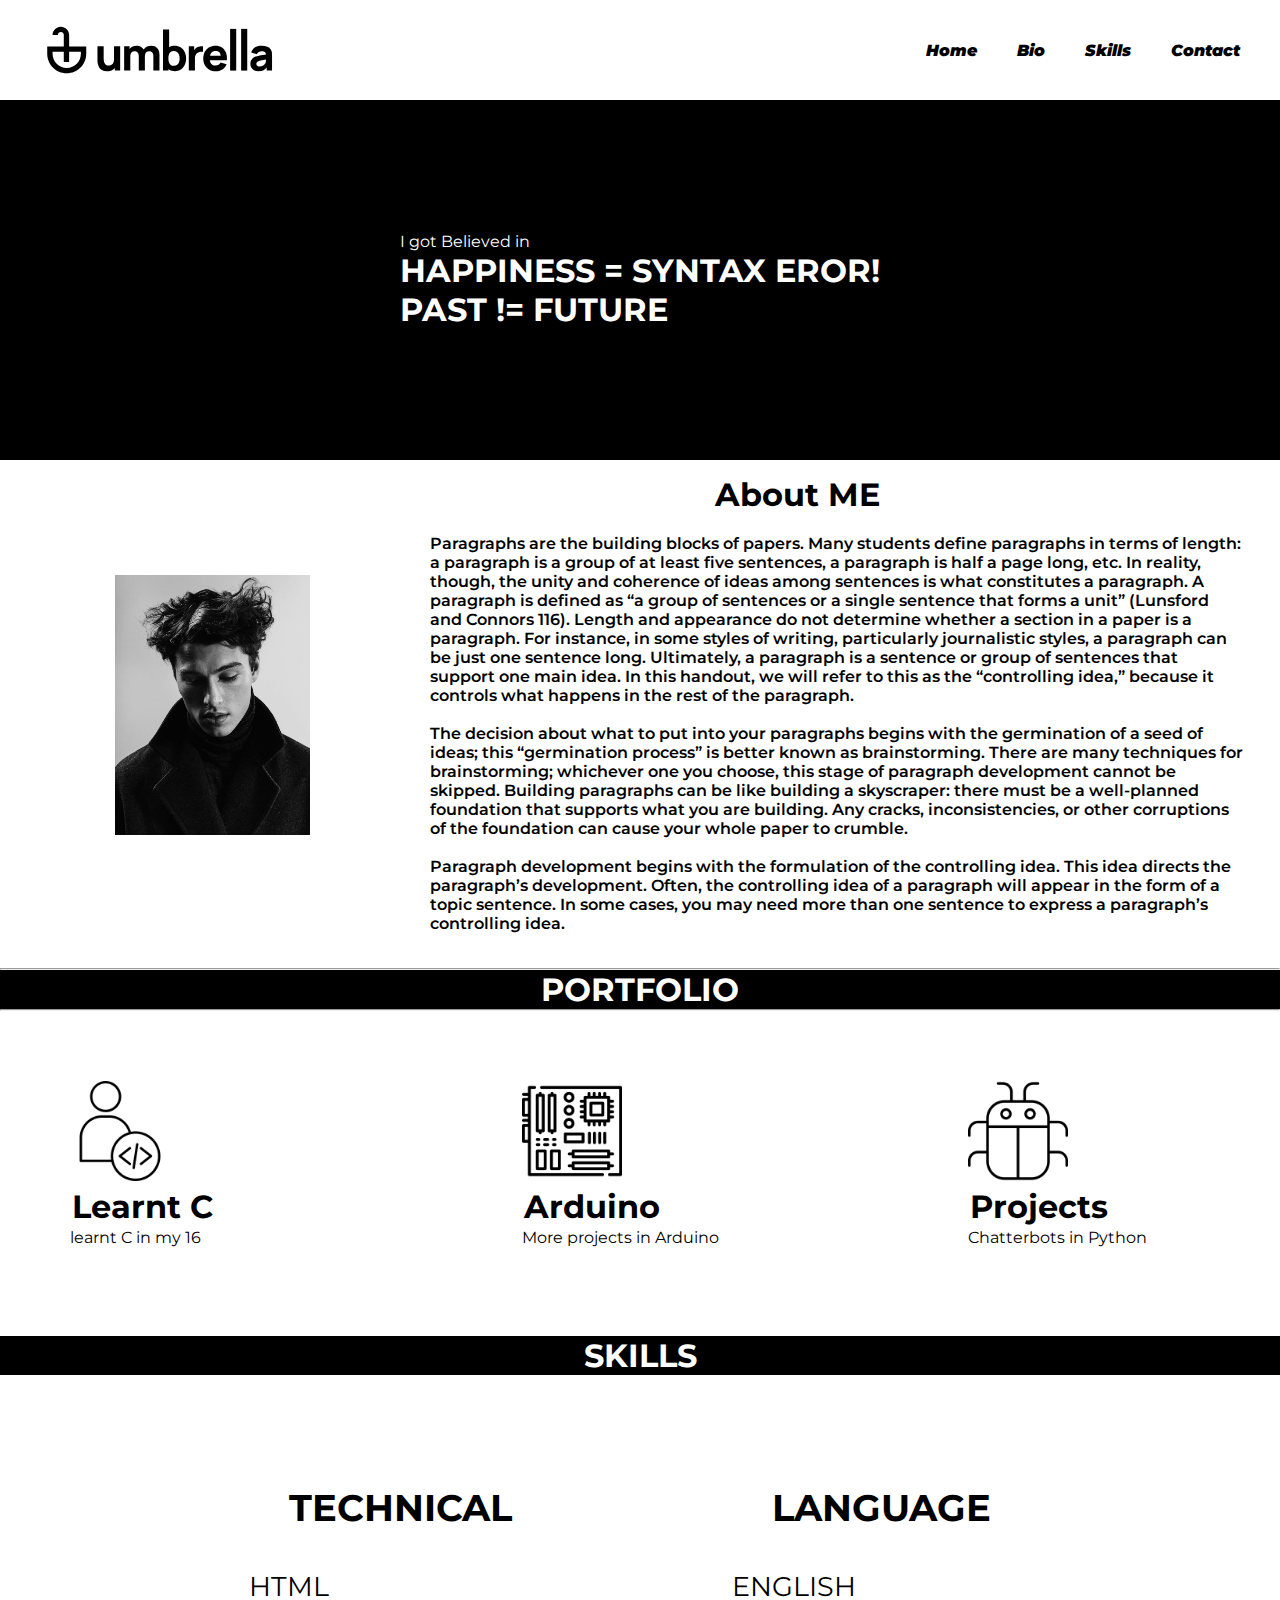
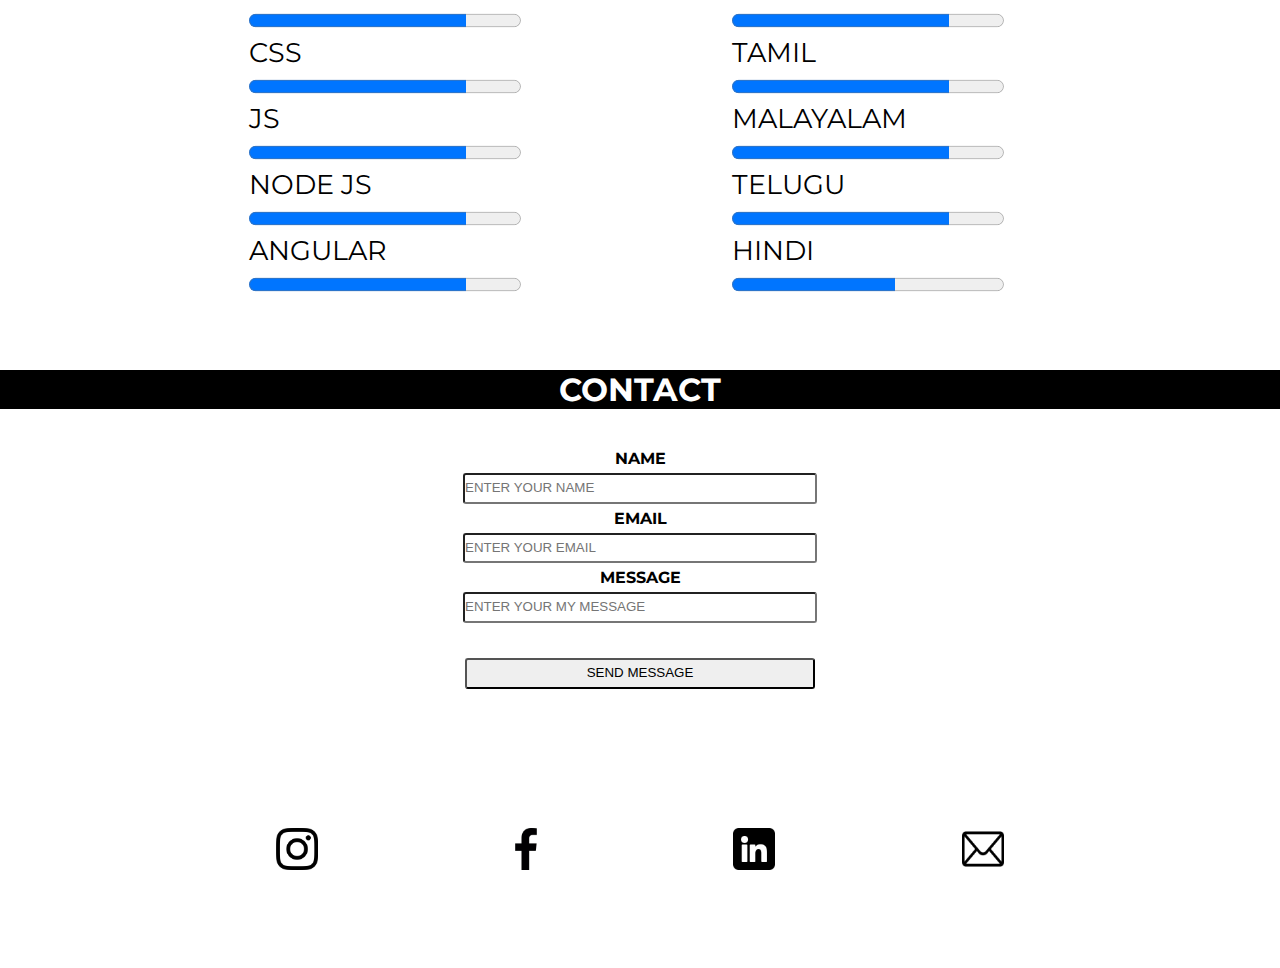
<file: index.html>
<!DOCTYPE html>
<html lang="en">
<head>
    <meta charset="UTF-8">
    <meta http-equiv="X-UA-Compatible" content="IE=edge">
    <meta name="viewport" content="width=device-width, initial-scale=1.0">
    <title>My Profile</title>
    <link rel="stylesheet" href="style.css">
</head>
    
    <!-- navigator -->
    <nav>
       <ul >
        <li id="logo"><img src="./assets/file.svg" alt=""  ; > </li>
        <li>
 
            <ul>
                <li> <a href="https://fonts.google.com/specimen/Montserrat">Home</a></li>
                <li><a href="">Bio</a></li>
                <li><a href="">Skills</a></li>
                <li><a href="">Contact</a></li>
            </ul>
        </li>
       </ul>
    </nav>
    <!-- header -->
    <header class="header">
        <div>
        <p>I got Believed in</p>
        <h1>HAPPINESS = SYNTAX EROR!  <br>  PAST != FUTURE</h1>

        

        </div>

    </header>

    <!-- section -->
    <!-- Bio -->
    <section>
        <div id="bio-block">
        <img src="./assets/blackandwhite.jpg" alt="" height="260px" width="418.5px" id="Photo">

        <article>

            <h2 id="abtme">About ME</h2>
            <div id="para">
            <p>Paragraphs are the building blocks of papers. Many students define paragraphs in terms of length: a paragraph is a group of at least five sentences, a paragraph is half a page long, etc. In reality, though, the unity and coherence of ideas among sentences is what constitutes a paragraph. A paragraph is defined as “a group of sentences or a single sentence that forms a unit” (Lunsford and Connors 116). Length and appearance do not determine whether a section in a paper is a paragraph. For instance, in some styles of writing, particularly journalistic styles, a paragraph can be just one sentence long. Ultimately, a paragraph is a sentence or group of sentences that support one main idea. In this handout, we will refer to this as the “controlling idea,” because it controls what happens in the rest of the paragraph.<br><br></p>
            <p>The decision about what to put into your paragraphs begins with the germination of a seed of ideas; this “germination process” is better known as brainstorming. There are many techniques for brainstorming; whichever one you choose, this stage of paragraph development cannot be skipped. Building paragraphs can be like building a skyscraper: there must be a well-planned foundation that supports what you are building. Any cracks, inconsistencies, or other corruptions of the foundation can cause your whole paper to crumble.<br><br></p>
            <p>Paragraph development begins with the formulation of the controlling idea. This idea directs the paragraph’s development. Often, the controlling idea of a paragraph will appear in the form of a topic sentence. In some cases, you may need more than one sentence to express a paragraph’s controlling idea.<br></p>
        </div>
        </article>
    </div> 

    </section>

    <!-- portfolio -->
    <section>
        <hr>
        <h3 style="background-color:black ;" id="port">PORTFOLIO</h3>
        <p></p>
        <hr>
        <div id="port-art">
            <article>
                <img src="./assets/developer.png" alt="" height="100">
                <h4>Learnt C</h4>
                <p>learnt C in my 16</p>
            </article>
            <article>
                <img src="./assets/motherboard.png" alt="" height="100">
                <h4>Arduino</h4>
                <p> More projects in Arduino</p>
            </article>
            <article>
                <img src="./assets/bug.png" alt="" height="100" >
                <h4>Projects</h4>
                <p> Chatterbots in Python</p>
            </article>
        </div>
        <br>

    </section>
    <section>
        <h3 id="sk" style="background-color:black ;">SKILLS</h3>
        <div id="lang">
            <div>
                <h4>TECHNICAL</h4>
                <div>
                    <ul>
                        <li>HTML</li>
                        <li><progress max="100" value="80" ></progress></li>
                        <li>CSS</li>
                        <li><progress max="100" value="80"></progress></li>
                        <li>JS</li>
                        <li><progress max="100" value="80"></progress></li>
                        <li>NODE JS</li>
                        <li><progress max="100" value="80"></progress></li>
                        <li>ANGULAR</li>
                        <li><progress max="100" value="80"></progress></li>
                    </ul>
                </div>
            
        </div>
        <div>
            <h4>LANGUAGE</h4>
            <div>
                <ul>
                    <li>ENGLISH</li>
                    <li><progress max="100" value="80"></progress></li>
                    <li>TAMIL</li>
                    <li><progress max="100" value="80"></progress></li>
                    <li>MALAYALAM</li>
                    <li><progress max="100" value="80"></progress></li>
                    <li>TELUGU</li>
                    <li><progress max="100" value="80"></progress></li>
                    <li>HINDI</li>
                    <li><progress max="100" value="60"></progress></li>
                </ul>
            </div>
        </div>
    </div>
    </section>

    <!-- footer -->
   
    <h3 id="footer" style="background-color: black; ">CONTACT</h3>
   
    <footer id="contact">
        <form action="">
            <p>NAME</p>
            <input class="input" type="text" placeholder="ENTER YOUR NAME"/>
            <p>EMAIL</p>
            <input class="input" type="text" placeholder="ENTER YOUR EMAIL"/>
            <p>MESSAGE</p>
            <input class="input" type="text" placeholder="ENTER YOUR MY MESSAGE"/>
            <input class="input" type="submit" value="SEND MESSAGE"/>
        </form>


    </footer>
    <div id="soc">
        <a href="https://www.instagram.com/accounts/login/">
        <img src="./assets/instagram.png"  alt="" height="42" width="42">
    </a>
        <a href="https://www.facebook.com/">
            <img src="./assets/facebook-app-symbol.png" alt="" height="42" width="42">
        </a>
        <a href="">
            <img src="./assets/linkedin.png" alt=""height="42" width="42" >
            <a href="">
                <img src="./assets/mail.png" alt=""height="50" width="42">
            </a>
        </a>
    </div>
</body>
</html>
</file>
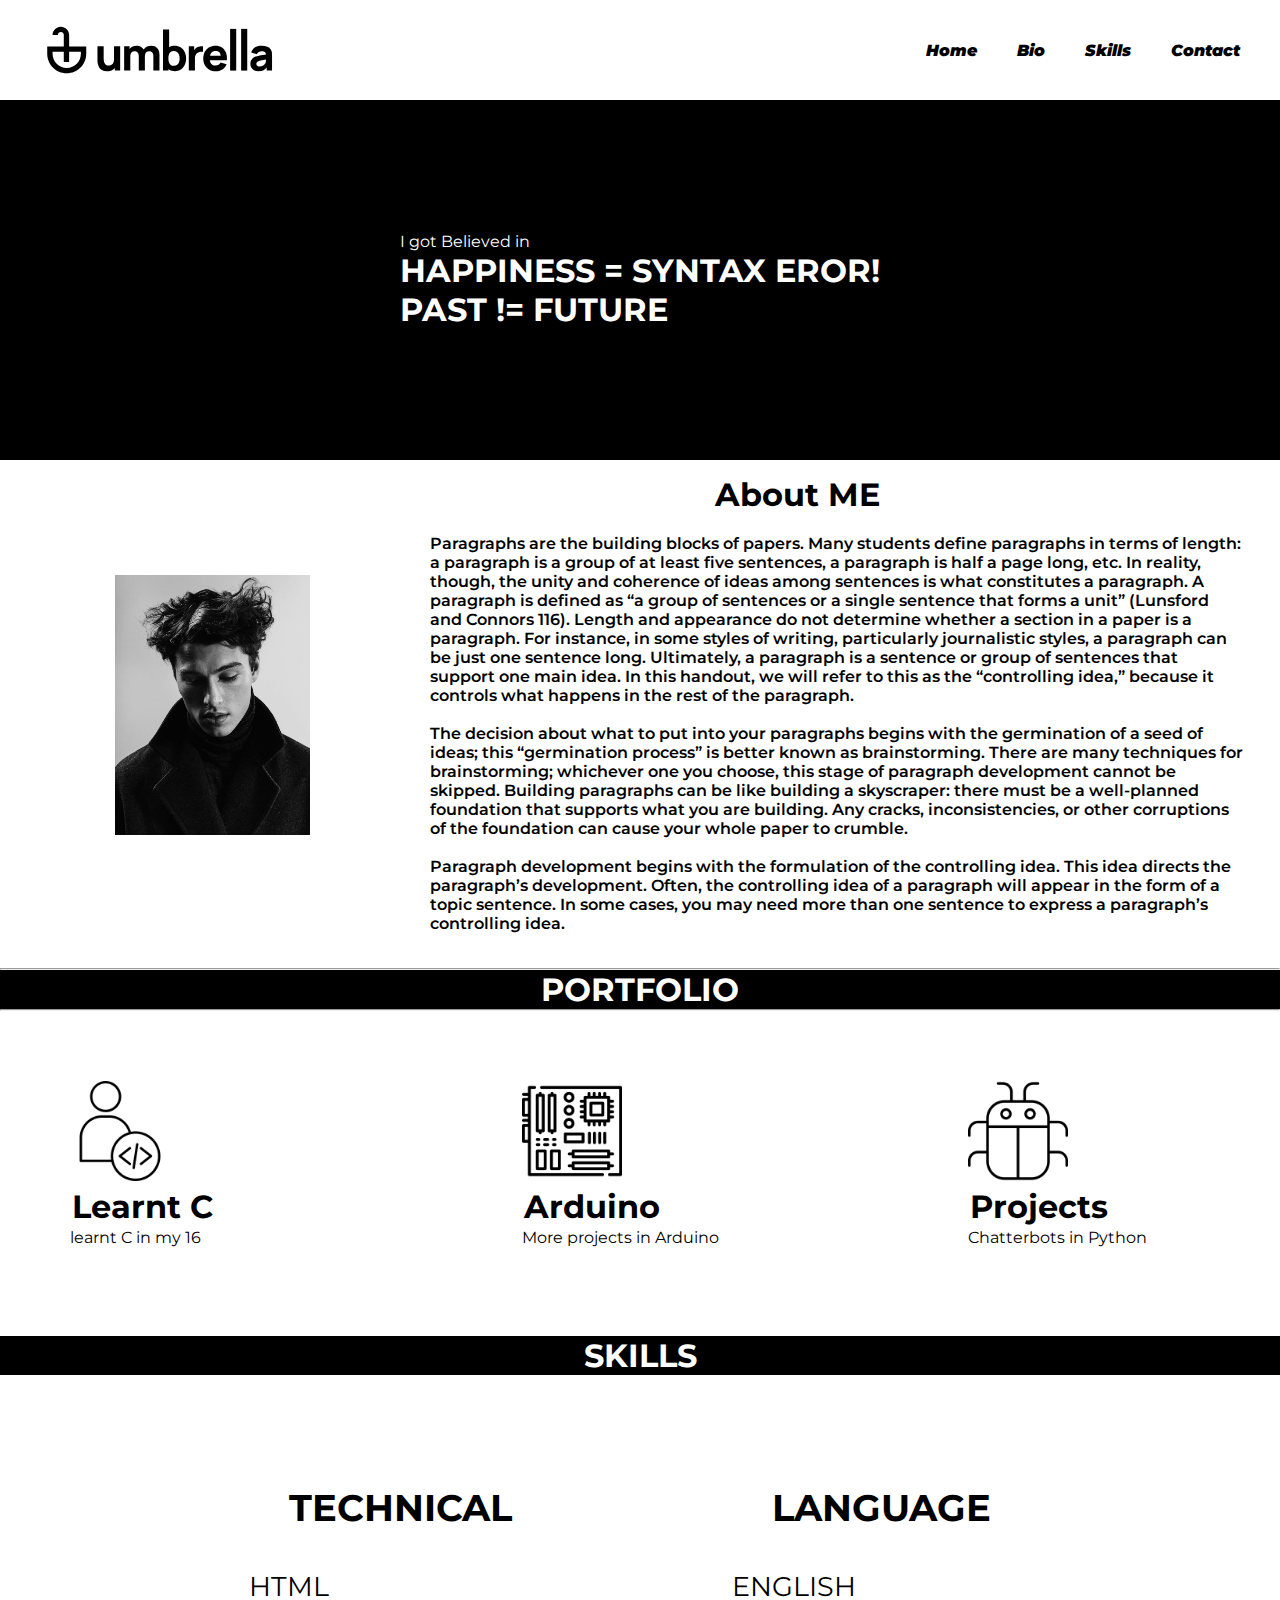
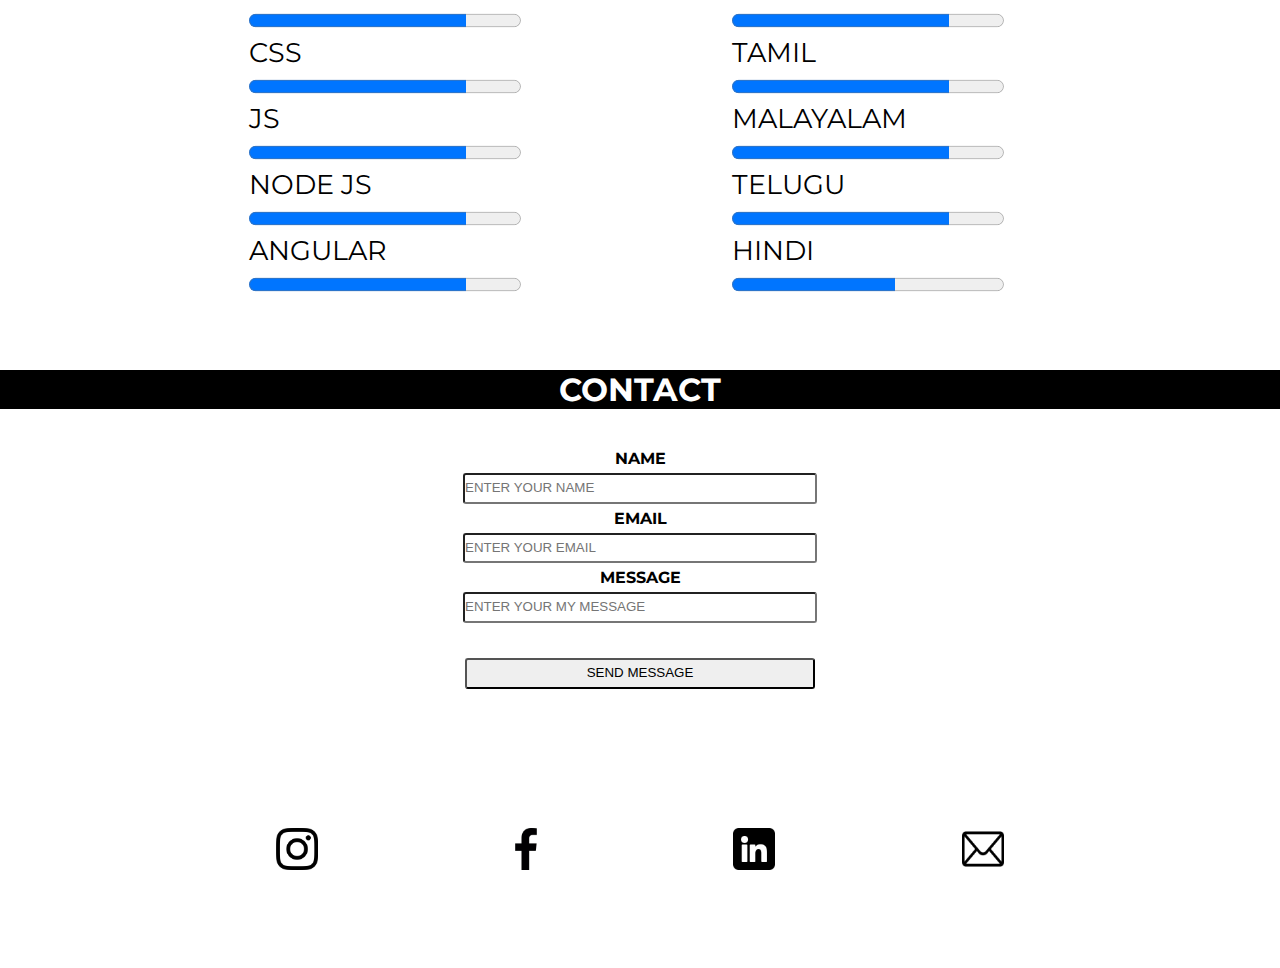
<file: Profile_Builder.html>
<!DOCTYPE html>
<html lang="en">
<head>
    <meta charset="UTF-8">
    <meta http-equiv="X-UA-Compatible" content="IE=edge">
    <meta name="viewport" content="width=device-width, initial-scale=1.0">
    <title>My Profile</title>
    <link rel="stylesheet" href="style.css">
</head>
    
    <!-- navigator -->
    <nav>
       <ul >
        <li id="logo"><img src="./assets/file.svg" alt=""  ; > </li>
        <li>
 
            <ul>
                <li> <a href="https://fonts.google.com/specimen/Montserrat">Home</a></li>
                <li><a href="">Bio</a></li>
                <li><a href="">Skills</a></li>
                <li><a href="">Contact</a></li>
            </ul>
        </li>
       </ul>
    </nav>
    <!-- header -->
    <header class="header">
        <div>
        <p>I got Believed in</p>
        <h1>HAPPINESS = SYNTAX EROR!  <br>  PAST != FUTURE</h1>

        

        </div>

    </header>

    <!-- section -->
    <!-- Bio -->
    <section>
        <div id="bio-block">
        <img src="./assets/blackandwhite.jpg" alt="" height="260px" width="418.5px" id="Photo">

        <article>

            <h2 id="abtme">About ME</h2>
            <div id="para">
            <p>Paragraphs are the building blocks of papers. Many students define paragraphs in terms of length: a paragraph is a group of at least five sentences, a paragraph is half a page long, etc. In reality, though, the unity and coherence of ideas among sentences is what constitutes a paragraph. A paragraph is defined as “a group of sentences or a single sentence that forms a unit” (Lunsford and Connors 116). Length and appearance do not determine whether a section in a paper is a paragraph. For instance, in some styles of writing, particularly journalistic styles, a paragraph can be just one sentence long. Ultimately, a paragraph is a sentence or group of sentences that support one main idea. In this handout, we will refer to this as the “controlling idea,” because it controls what happens in the rest of the paragraph.<br><br></p>
            <p>The decision about what to put into your paragraphs begins with the germination of a seed of ideas; this “germination process” is better known as brainstorming. There are many techniques for brainstorming; whichever one you choose, this stage of paragraph development cannot be skipped. Building paragraphs can be like building a skyscraper: there must be a well-planned foundation that supports what you are building. Any cracks, inconsistencies, or other corruptions of the foundation can cause your whole paper to crumble.<br><br></p>
            <p>Paragraph development begins with the formulation of the controlling idea. This idea directs the paragraph’s development. Often, the controlling idea of a paragraph will appear in the form of a topic sentence. In some cases, you may need more than one sentence to express a paragraph’s controlling idea.<br></p>
        </div>
        </article>
    </div> 

    </section>

    <!-- portfolio -->
    <section>
        <hr>
        <h3 style="background-color:black ;" id="port">PORTFOLIO</h3>
        <p></p>
        <hr>
        <div id="port-art">
            <article>
                <img src="./assets/developer.png" alt="" height="100">
                <h4>Learnt C</h4>
                <p>learnt C in my 16</p>
            </article>
            <article>
                <img src="./assets/motherboard.png" alt="" height="100">
                <h4>Arduino</h4>
                <p> More projects in Arduino</p>
            </article>
            <article>
                <img src="./assets/bug.png" alt="" height="100" >
                <h4>Projects</h4>
                <p> Chatterbots in Python</p>
            </article>
        </div>
        <br>

    </section>
    <section>
        <h3 id="sk" style="background-color:black ;">SKILLS</h3>
        <div id="lang">
            <div>
                <h4>TECHNICAL</h4>
                <div>
                    <ul>
                        <li>HTML</li>
                        <li><progress max="100" value="80" ></progress></li>
                        <li>CSS</li>
                        <li><progress max="100" value="80"></progress></li>
                        <li>JS</li>
                        <li><progress max="100" value="80"></progress></li>
                        <li>NODE JS</li>
                        <li><progress max="100" value="80"></progress></li>
                        <li>ANGULAR</li>
                        <li><progress max="100" value="80"></progress></li>
                    </ul>
                </div>
            
        </div>
        <div>
            <h4>LANGUAGE</h4>
            <div>
                <ul>
                    <li>ENGLISH</li>
                    <li><progress max="100" value="80"></progress></li>
                    <li>TAMIL</li>
                    <li><progress max="100" value="80"></progress></li>
                    <li>MALAYALAM</li>
                    <li><progress max="100" value="80"></progress></li>
                    <li>TELUGU</li>
                    <li><progress max="100" value="80"></progress></li>
                    <li>HINDI</li>
                    <li><progress max="100" value="60"></progress></li>
                </ul>
            </div>
        </div>
    </div>
    </section>

    <!-- footer -->
   
    <h3 id="footer" style="background-color: black; ">CONTACT</h3>
   
    <footer id="contact">
        <form action="">
            <p>NAME</p>
            <input class="input" type="text" placeholder="ENTER YOUR NAME"/>
            <p>EMAIL</p>
            <input class="input" type="text" placeholder="ENTER YOUR EMAIL"/>
            <p>MESSAGE</p>
            <input class="input" type="text" placeholder="ENTER YOUR MY MESSAGE"/>
            <input class="input" type="submit" value="SEND MESSAGE"/>
        </form>


    </footer>
    <div id="soc">
        <a href="https://www.instagram.com/accounts/login/">
        <img src="./assets/instagram.png"  alt="" height="42" width="42">
    </a>
        <a href="https://www.facebook.com/">
            <img src="./assets/facebook-app-symbol.png" alt="" height="42" width="42">
        </a>
        <a href="">
            <img src="./assets/linkedin.png" alt=""height="42" width="42" >
            <a href="">
                <img src="./assets/mail.png" alt=""height="50" width="42">
            </a>
        </a>
    </div>
</body>
</html>
</file>
<file: style.css>
@import url('https://fonts.googleapis.com/css2?family=Montserrat:wght@300&display=swap');

*{

    padding: 0%;
    margin: 0%;
}
#bio-block img{

    margin-top: 40px;
}
body{
    background-color: white;
    /* wanna add background pic . Because it is better */
    font-family: 'Montserrat', sans-serif;
}
nav ul{
    display: flex;
    justify-content: space-between;
    align-content:space-between;
    align-items: center ;
    list-style: none;
}
#logo{

    height: 100px;
    width: 100px ;
    display: flex;
    font-weight: bolder;
}
nav ul li{
    margin: 0 20px;
    cursor: auto;
    font-weight: bolder;
    font-size: 1rem;
}
nav ul li a{
    text-decoration: none;
    color: black;
    font-style: italic;
}
nav ul li a:hover(){
    color: red;

}
.header{
width: 100%;
height:40vh;
background: black;
color: white;
display: flex;
justify-content: center;
align-items: center;
}
#bio-block{
    display: flex;
    padding: 15px;
    
}

#abtme{

    text-align: center;
    margin-right: 80px;
    font-weight: bolder;
    font-size: xx-large;
}
#para{
    font-weight: 600;
    padding: 20px;
    
}
nav{
    background-color: white;
}
#bio-block img{
    margin: 100px;
    
}

#port{

    text-align: center;
    font-size: xx-large;
    font-weight: bolder;
    color: white;
}
#port-art{

    display: flex;
    justify-content: space-between;
    align-content: space-between;
    align-items: center;
    padding: 40px;
    margin: 30px;
}
#sk{

    text-align: center;
    font-size: xx-large;
    font-weight: bolder;
    color: white;

}
#lang{

    display: flex;
    justify-content: space-evenly;
    align-content: space-between;
    align-items: center;
    padding: 70px;
    margin-top: 0px;
}
#lang li{

    font-size: 1.7em;
    list-style: none;
}
#lang h4{

    font-size: 2.3em;
    font-weight: 3000;

    padding: 20px;
    margin: 20px;
    font-stretch: expanded;
}
progress{
    color: black;
}
#con{
    text-align: center;
    font-size: xx-large;
    font-weight: bolder;
    color: white;
}
#port-art h4{

    font-size: 2em;
    padding: 2px;
    margin-right: 100px;
}
#form{
    
    display: flex;
    justify-content: space-around;
    align-items: center;
    padding: 75px;
    margin: 50px;

}
#place{

    display: flex;
    flex-direction: column;
    
}
.class{
    line-height: 2em;
    width: 350px;
    border-radius: 4px;
    border-color: black;
    margin: 20px 0;
}
#contact{
    display: flex;
    flex-direction: column;
    align-items: center;
    padding: 40px 0;
}
.input{
    line-height: 2em;
    width: 350px;
    border-radius: 3px;
    margin: 5px 0;
}
#contact form input:last-child{
    margin-top: 30px;
}
#contact form{
    display: flex;
    flex-direction: column;
    justify-self: center;
    align-items: center;
}
#footer{

    text-align: center;
    font-size: xx-large;
    font-weight: bolder;
    color: white;

}
footer p{
    font-size: 1em;
    font-weight: bolder;
    
}

#soc{
    text-align: right;
    display: flex;
    justify-content: space-evenly;
    align-content: space-between;
    align-items: center;
    padding: 60px;
    margin: 30px;
}
</file>
